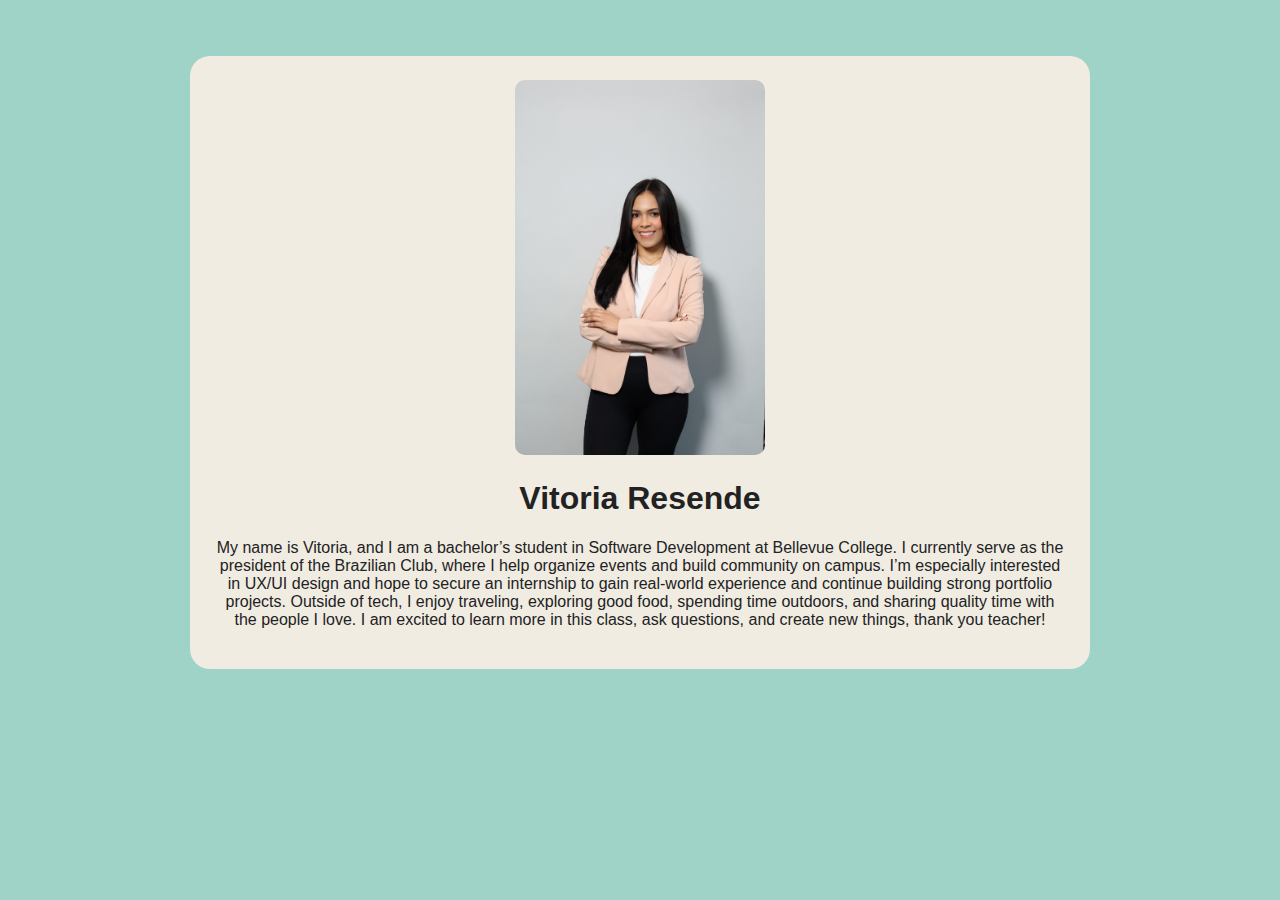
<file: index.html>
<!DOCTYPE html>
<html lang="en">
<head>
  <meta charset="UTF-8" />
  <meta name="viewport" content="width=device-width, initial-scale=1" />
  <title>Vitoria Resende</title>
  <link rel="stylesheet" href="css/style.css" />
</head>
<body>

  <div class="container">
    <div class="card">
      <img src="img/profilepicture.jpg" alt="my photo" class="profile-pic" />

      <h1>Vitoria Resende</h1>

      <p class="pitch">
        My name is Vitoria, and I am a bachelor’s student in Software Development at Bellevue College. I currently serve as the president of the Brazilian Club, 
        where I help organize events and build community on campus. I’m especially interested in UX/UI design and hope to secure an internship to gain real-world
         experience and continue building strong portfolio projects. Outside of tech, I enjoy traveling, exploring good food, spending time outdoors, and sharing 
         quality time with the people I love. I am excited to learn more in this class, ask questions, and create new things, thank you teacher!
    </div>
  </div>

</body>
</html>
</file>
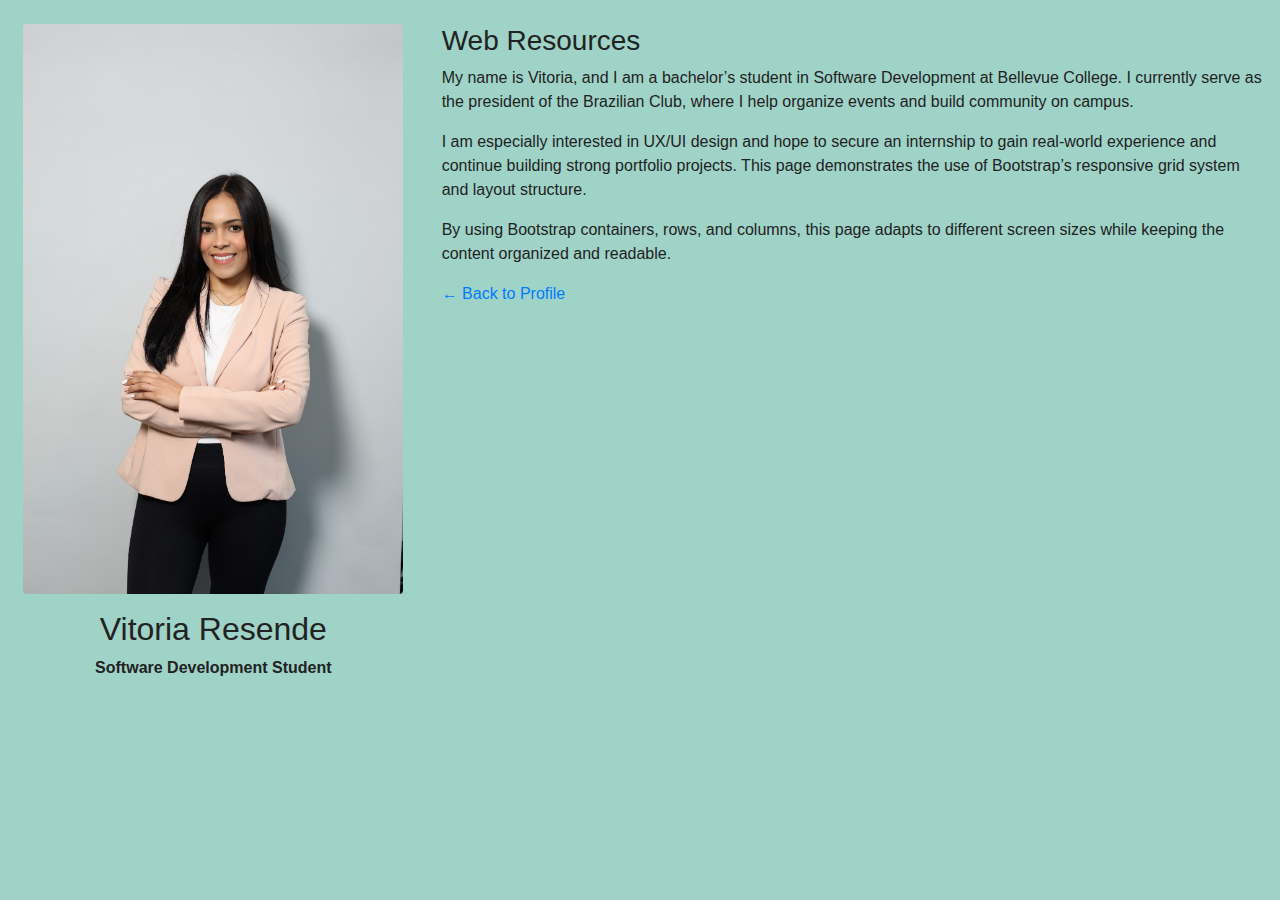
<file: webresources.html>
<!DOCTYPE html>
<html lang="en">

<head>
    <meta charset="UTF-8" />
    <meta name="viewport" content="width=device-width, initial-scale=1" />
    <title>Web Resources – Vitoria Resende</title>

    <!-- Bootstrap CSS -->
    <link rel="stylesheet" href="https://maxcdn.bootstrapcdn.com/bootstrap/4.0.0/css/bootstrap.min.css"
        integrity="sha384-Gn5384xqQ1aoWXA+058RXPxPg6fy4IWvTNh0E263XmFcJlSAwiGgFAW/dAiS6JXm" crossorigin="anonymous" />

    <!-- Your CSS -->
    <link rel="stylesheet" href="css/style.css" />
</head>

<body>

    <div class="container-fluid mt-4">
        <div class="row">

            <!-- Column 1: spans 4 -->
            <div class="col-md-4 text-center">
                <img src="img/profilepicture.jpg" alt="Profile photo" class="img-fluid rounded mb-3"
                    style="max-width: 380px;" />

                <h2>Vitoria Resende</h2>
                <p><strong>Software Development Student</strong></p>
            </div>

            <!-- Column 2: spans 8 -->
            <div class="col-md-8">
                <h3>Web Resources</h3>

                <p>
                    My name is Vitoria, and I am a bachelor’s student in Software Development at Bellevue College.
                    I currently serve as the president of the Brazilian Club, where I help organize events and
                    build community on campus.
                </p>

                <p>
                    I am especially interested in UX/UI design and hope to secure an internship to gain real-world
                    experience and continue building strong portfolio projects. This page demonstrates the use
                    of Bootstrap’s responsive grid system and layout structure.
                </p>

                <p>
                    By using Bootstrap containers, rows, and columns, this page adapts to different screen sizes
                    while keeping the content organized and readable.
                </p>

                <a href="index.html">← Back to Profile</a>
            </div>

        </div>
    </div>

    <!-- Bootstrap JS -->
    <script src="https://code.jquery.com/jquery-3.2.1.slim.min.js"
        integrity="sha384-KJ3o2DKtIkvYIK3UENzmM7KCkRr/rE9/Qpg6aAZGJwFDMVNA/GpGFF93hXpG5KkN"
        crossorigin="anonymous"></script>

    <script src="https://cdnjs.cloudflare.com/ajax/libs/popper.js/1.12.9/umd/popper.min.js"
        integrity="sha384-ApNbgh9B+Y1QKtv3Rn7W3mgPxhU9K/ScQsAP7hUibX39j7fakFPskvXusvfa0b4Q"
        crossorigin="anonymous"></script>

    <script src="https://maxcdn.bootstrapcdn.com/bootstrap/4.0.0/js/bootstrap.min.js"
        integrity="sha384-JZR6Spejh4U02d8jOt6vLEHfe/JQGiRRSQQxSfFWpi1MquVdAyjUar5+76PVCmYl"
        crossorigin="anonymous"></script>

</body>

</html>
</file>
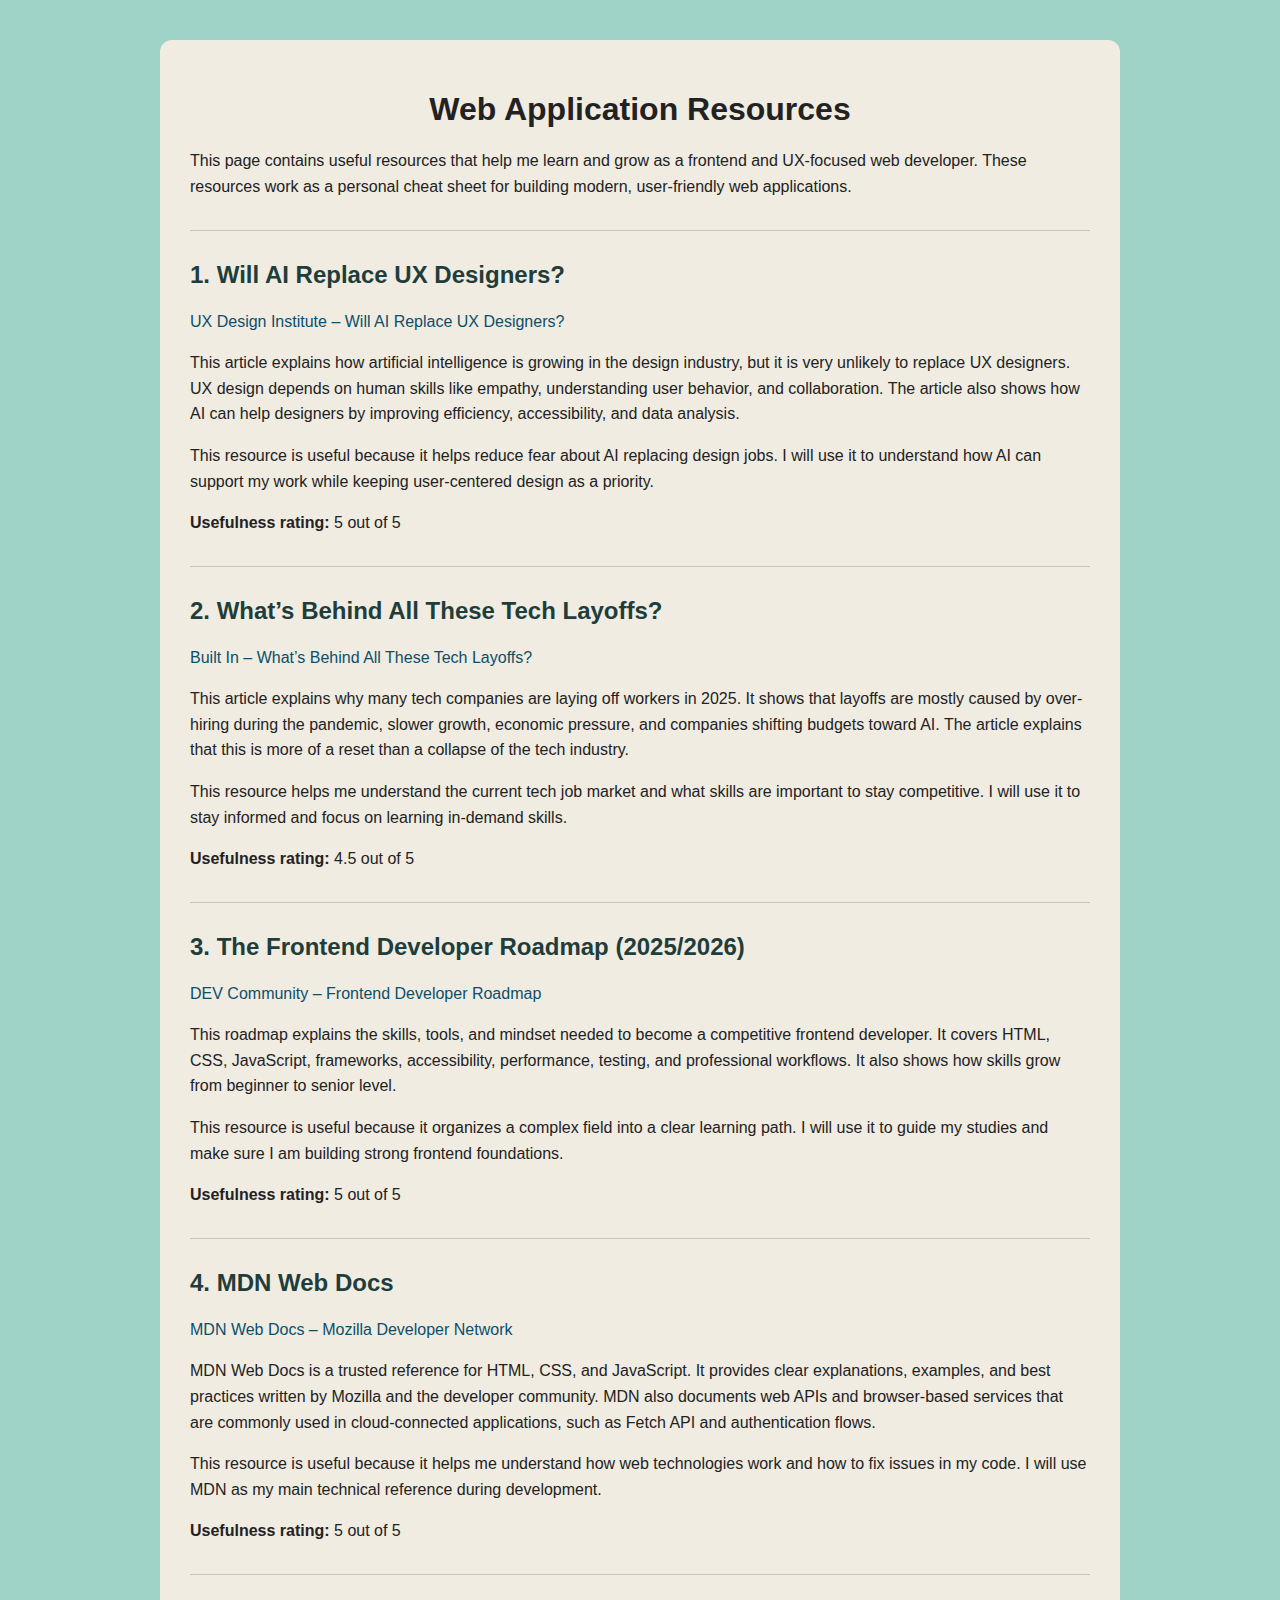
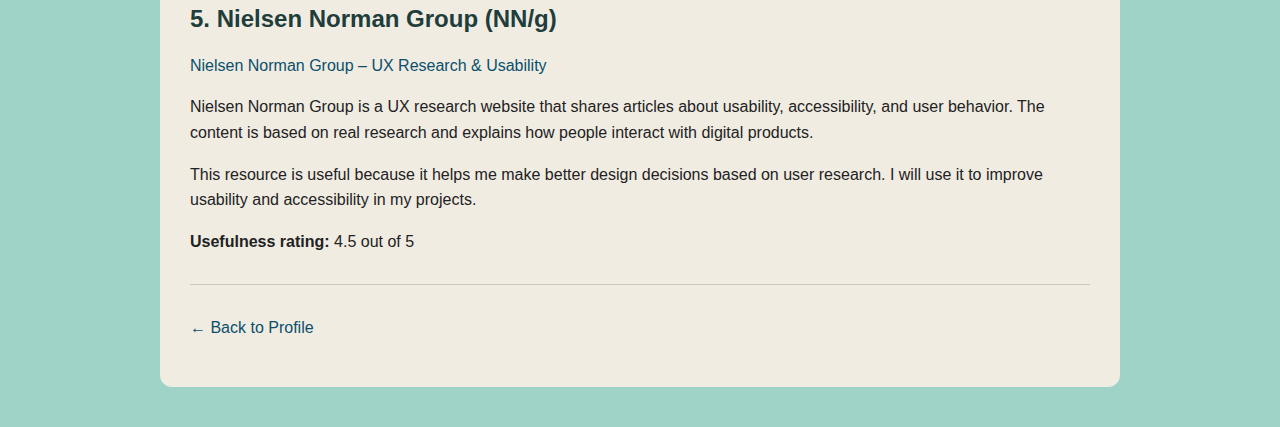
<file: html/webresources.html>
<!DOCTYPE html>
<html lang="en">
<head>
    <meta charset="UTF-8">
    <title>Web Resources</title>
    <link rel="stylesheet" href="../css/style.css">
</head>

<body>
  <div class="page-container">
    <h1>Web Application Resources</h1>
    <p>
        This page contains useful resources that help me learn and grow as a frontend
        and UX-focused web developer. These resources work as a personal cheat sheet
        for building modern, user-friendly web applications.
    </p>

    <hr>

    <h2>1. Will AI Replace UX Designers?</h2>
    <p>
        <a href="https://www.uxdesigninstitute.com/blog/will-ai-replace-ux-designers/" target="_blank">
            UX Design Institute – Will AI Replace UX Designers?
        </a>
    </p>
    <p>
        This article explains how artificial intelligence is growing in the design industry,
        but it is very unlikely to replace UX designers. UX design depends on human skills
        like empathy, understanding user behavior, and collaboration. The article also shows
        how AI can help designers by improving efficiency, accessibility, and data analysis.
    </p>
    <p>
        This resource is useful because it helps reduce fear about AI replacing design jobs.
        I will use it to understand how AI can support my work while keeping user-centered
        design as a priority.
    </p>
    <p><strong>Usefulness rating:</strong> 5 out of 5</p>

    <hr>

    <h2>2. What’s Behind All These Tech Layoffs?</h2>
    <p>
        <a href="https://builtin.com/articles/whats-behind-tech-layoffs" target="_blank">
            Built In – What’s Behind All These Tech Layoffs?
        </a>
    </p>
    <p>
        This article explains why many tech companies are laying off workers in 2025.
        It shows that layoffs are mostly caused by over-hiring during the pandemic,
        slower growth, economic pressure, and companies shifting budgets toward AI.
        The article explains that this is more of a reset than a collapse of the tech industry.
    </p>
    <p>
        This resource helps me understand the current tech job market and what skills
        are important to stay competitive. I will use it to stay informed and focus on
        learning in-demand skills.
    </p>
    <p><strong>Usefulness rating:</strong> 4.5 out of 5</p>

    <hr>

    <h2>3. The Frontend Developer Roadmap (2025/2026)</h2>
    <p>
        <a href="https://dev.to/smrpdl1991/the-frontend-developer-roadmap-skills-values-and-tools-to-become-a-competitive-engineer-in-44o3" target="_blank">
            DEV Community – Frontend Developer Roadmap
        </a>
    </p>
    <p>
        This roadmap explains the skills, tools, and mindset needed to become a competitive
        frontend developer. It covers HTML, CSS, JavaScript, frameworks, accessibility,
        performance, testing, and professional workflows. It also shows how skills grow
        from beginner to senior level.
    </p>
    <p>
        This resource is useful because it organizes a complex field into a clear learning path.
        I will use it to guide my studies and make sure I am building strong frontend foundations.
    </p>
    <p><strong>Usefulness rating:</strong> 5 out of 5</p>

    <hr>

    <h2>4. MDN Web Docs</h2>
    <p>
        <a href="https://developer.mozilla.org" target="_blank">
            MDN Web Docs – Mozilla Developer Network
        </a>
    </p>
    <p>
        MDN Web Docs is a trusted reference for HTML, CSS, and JavaScript. It provides
        clear explanations, examples, and best practices written by Mozilla and the
        developer community. MDN also documents web APIs and browser-based services that are commonly used in cloud-connected applications, such as Fetch API and authentication flows.
    </p>
    <p>
        This resource is useful because it helps me understand how web technologies work
        and how to fix issues in my code. I will use MDN as my main technical reference
        during development.
    </p>
    <p><strong>Usefulness rating:</strong> 5 out of 5</p>

    <hr>

    <h2>5. Nielsen Norman Group (NN/g)</h2>
    <p>
        <a href="https://www.nngroup.com" target="_blank">
            Nielsen Norman Group – UX Research & Usability
        </a>
    </p>
    <p>
        Nielsen Norman Group is a UX research website that shares articles about usability,
        accessibility, and user behavior. The content is based on real research and explains
        how people interact with digital products.
    </p>
    <p>
        This resource is useful because it helps me make better design decisions based on
        user research. I will use it to improve usability and accessibility in my projects.
    </p>
    <p><strong>Usefulness rating:</strong> 4.5 out of 5</p>

    <hr>

    <p>
        <a href="../index.html">← Back to Profile</a>
    </p>
</div>
</body>
</html>
</file>
<file: css/style.css>
body {
  font-family: Arial, Helvetica, sans-serif;
  margin: 0;
  background-color: #9fd3c7;
  color: #222;
}

.container {
  max-width: 900px;
  margin: 40px auto;
  padding: 16px;
}

.card {
  background-color:  #f0ece2; 
  padding: 24px;
  border-radius: 20px;
  text-align: center;
}

.profile-pic {
  width: 250px;
  height: auto;
  border-radius: 10px;
}

.page-container {
    max-width: 900px;
    margin: 40px auto;
    padding: 30px;
    background-color: #f0ece2;
    border-radius: 12px;
}

/* Center main title */
.page-container h1 {
    text-align: center;
    margin-bottom: 20px;
}

/* Resource sections spacing */
.page-container h2 {
    margin-top: 30px;
    color: #1f3d3a;
}

/* Paragraph readability */
.page-container p {
    line-height: 1.6;
}

/* Link styling & interaction */
.page-container a {
    color: #0b4f6c;
    text-decoration: none;
    font-weight: 500;
}

.page-container a:hover {
    text-decoration: underline;
    color: #083a50;
}

/* Divider styling */
.page-container hr {
    margin: 30px 0;
    border: none;
    border-top: 1px solid rgba(0, 0, 0, 0.15);
}
</file>
